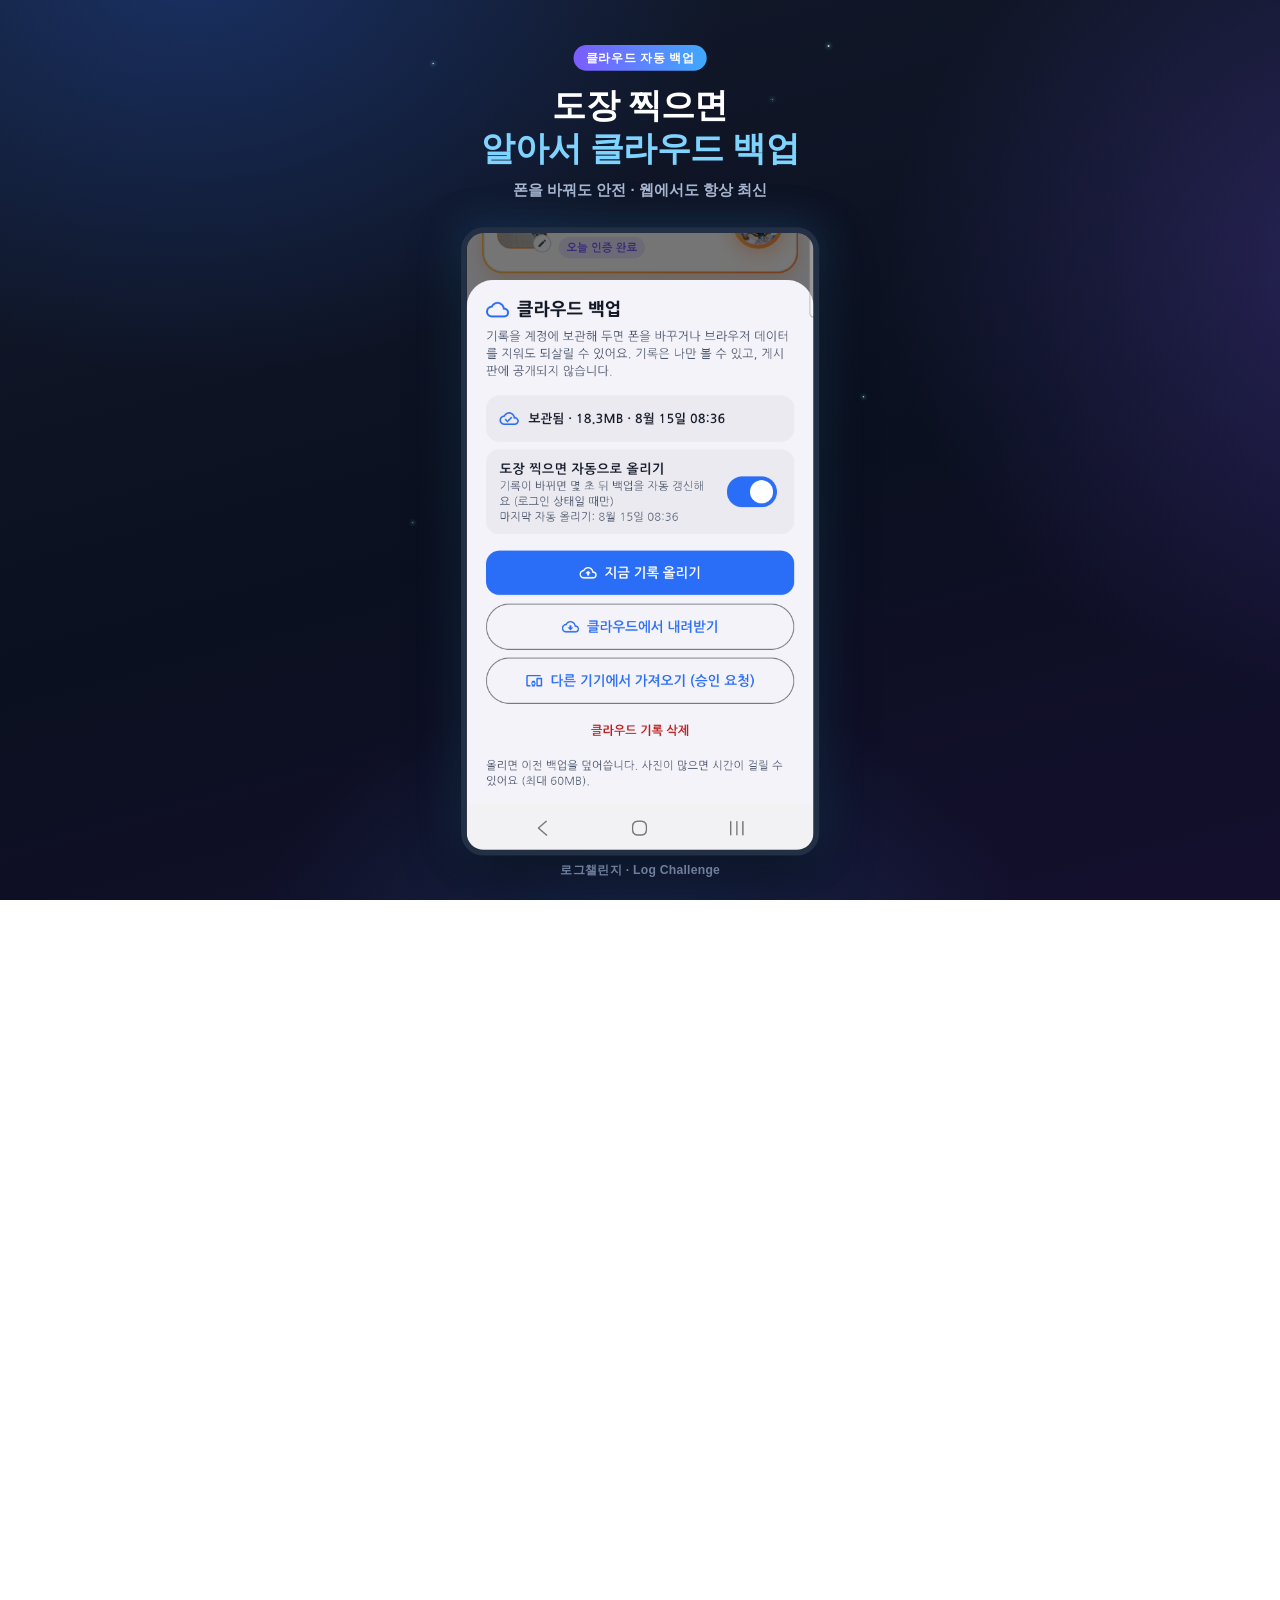
<file: store/src/s7.html>
<!doctype html><html><head><meta charset="utf-8"><link rel="stylesheet" href="base.css"></head><body>
<div class="stars">
  <i style="left:9%;top:7%;width:3px;height:3px"></i><i style="left:87%;top:5%;width:4px;height:4px"></i>
  <i style="left:24%;top:15%;width:2px;height:2px"></i><i style="left:76%;top:11%;width:2px;height:2px"></i>
  <i style="left:94%;top:44%;width:3px;height:3px"></i><i style="left:5%;top:58%;width:2px;height:2px"></i>
</div>
<div class="header">
  <div class="badge">클라우드 자동 백업</div>
  <h1>도장 찍으면<br><span class="accent">알아서 클라우드 백업</span></h1>
  <div class="sub">폰을 바꿔도 안전 · 웹에서도 항상 최신</div>
</div>
<div class="phone-wrap">
  <div class="phone"><img class="shot" src="../shot_cloudsync.png" style="margin-top:-410px"></div>
</div>
<div class="foot">로그챌린지 · Log Challenge</div>
<script src="scale.js"></script></body></html>
</file>
<file: store/src/base.css>
* { margin: 0; padding: 0; box-sizing: border-box; }
/* 배경은 html이 전체 화면을 칠하고, 1080x1920 캔버스(body)는 scale.js가
   창 크기에 맞춰 확대·중앙 정렬한다 — 태블릿 해상도 재활용용 */
html { width: 100%; height: 100%; overflow: hidden;
  background:
    radial-gradient(900px 700px at 15% -5%, rgba(43,109,246,0.28), transparent 60%),
    radial-gradient(900px 800px at 108% 30%, rgba(124,92,255,0.25), transparent 55%),
    radial-gradient(700px 600px at 50% 115%, rgba(63,169,255,0.18), transparent 60%),
    linear-gradient(165deg, #131A2B 0%, #0B1020 55%, #140F2E 100%); }
body {
  width: 1080px; height: 1920px; overflow: hidden;
  font-family: 'Malgun Gothic', sans-serif;
  background: transparent;
  color: #fff;
  position: relative;
  transform-origin: top left;
}
.stars { position: absolute; inset: 0; }
.stars i { position: absolute; border-radius: 50%; background: #fff; opacity: .8;
  box-shadow: 0 0 8px 2px rgba(124,247,255,.55); }
.header { padding: 96px 80px 0; position: relative; z-index: 2; text-align: center; }
.badge { display: inline-block; padding: 10px 26px; border-radius: 999px;
  background: linear-gradient(90deg, #7C5CFF, #3FA9FF); font-size: 26px; font-weight: 700;
  letter-spacing: 1px; margin-bottom: 28px; }
h1 { font-size: 72px; font-weight: 800; line-height: 1.28; letter-spacing: -1px; }
h1 .accent { color: #7ED3FF; }
h1 .gold { color: #FFC24D; }
.sub { margin-top: 22px; font-size: 32px; color: #A9B7D0; font-weight: 600; }
.phone-wrap { position: relative; margin: 56px auto 0; width: 764px; z-index: 2; }
.phone { width: 764px; height: 1340px; border-radius: 48px; border: 12px solid #232F45;
  overflow: hidden; background: #0B0F1A;
  box-shadow: 0 40px 110px rgba(0,0,0,.65), 0 0 90px rgba(63,169,255,.28); }
.phone img.shot { width: 740px; display: block; }
.avatar-cover { position: absolute; border-radius: 50%; overflow: hidden;
  background: #1A2436; border: 3px solid #3FA9FF; z-index: 5; }
.avatar-cover img { width: 100%; height: 100%; object-fit: cover; transform: scale(1.25); }
.foot { position: absolute; bottom: 46px; width: 100%; text-align: center;
  font-size: 26px; color: #6F7E9C; font-weight: 600; z-index: 2; letter-spacing: .5px; }
</file>
